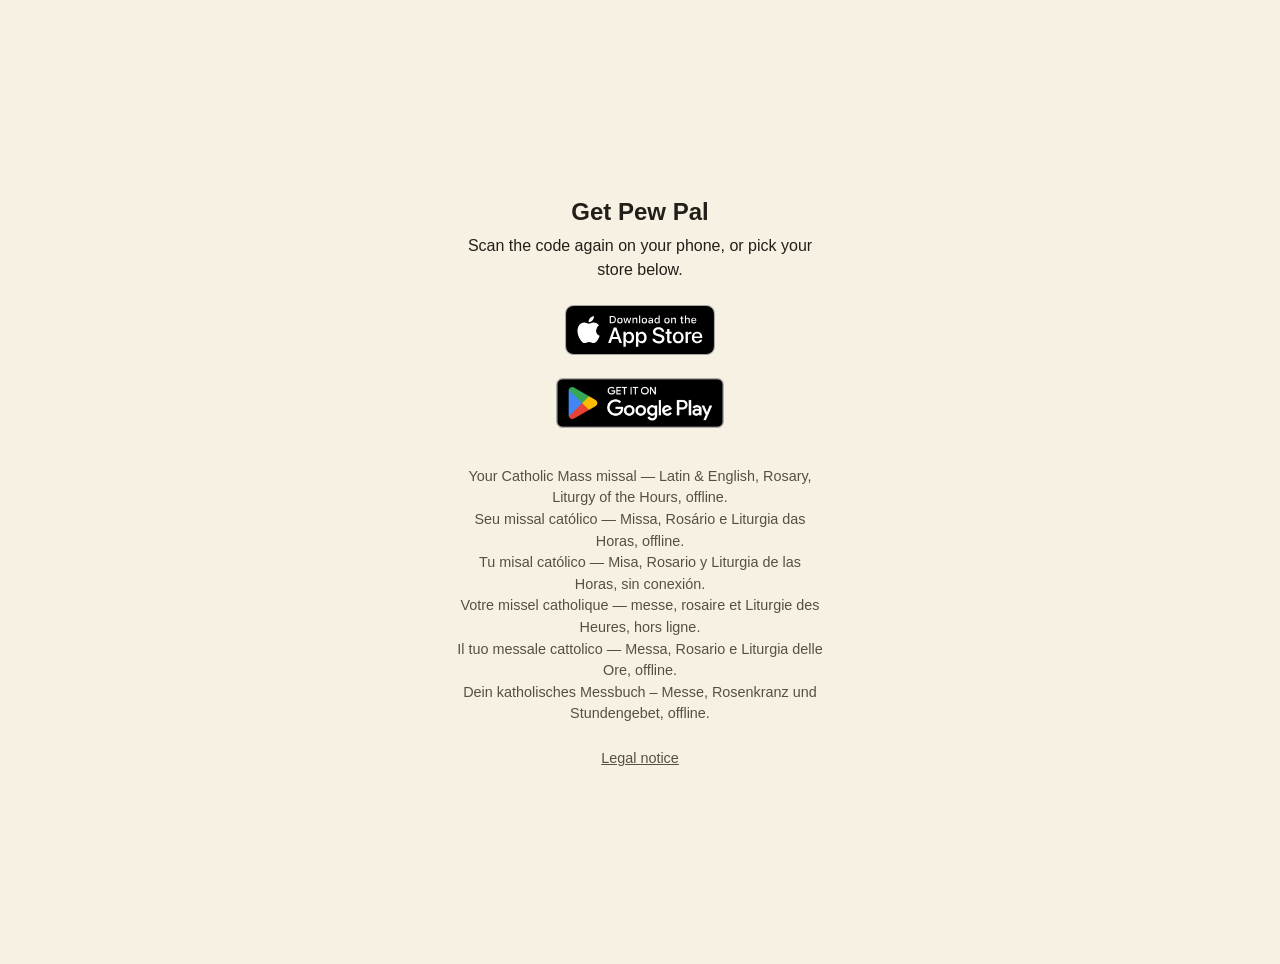
<file: get/index.html>
<!DOCTYPE html>
<html lang="en">
<head>
  <meta charset="utf-8">
  <meta name="viewport" content="width=device-width, initial-scale=1">
  <title>Get Pew Pal</title>
  <meta name="robots" content="noindex">
  <style>
    html,body{height:100%;margin:0}
    body{display:flex;flex-direction:column;align-items:center;justify-content:center;
         font-family:-apple-system,BlinkMacSystemFont,"Segoe UI",Roboto,sans-serif;
         color:#221E18;background:#F7F1E3;text-align:center;padding:2rem;gap:.6rem;line-height:1.5}
    h1{font-size:1.5rem;margin:.25rem 0}
    p{margin:.25rem 0;max-width:23rem}
    ol{text-align:left;max-width:20rem;margin:.4rem auto;font-size:1.1rem;padding-left:1.4rem}
    li{margin:.35rem 0}
    .badges{display:flex;flex-direction:column;align-items:center;gap:.2rem;margin-top:.6rem}
    .badges img.as{height:50px}
    .badges img.gp{height:74px} /* Google's badge art has built-in padding; visually matches 50px */
    .muted{color:#565044;font-size:.9rem;margin-top:.6rem}
    #inapp{display:none}
    .legal-link a{color:inherit}
  </style>
</head>
<body>
  <div id="inapp">
    <h1>Almost there &#128591;</h1>
    <p>This in-app browser can't open the App Store. One quick step:</p>
    <ol>
      <li>Tap the <strong>&#8943;</strong> menu, top-right</li>
      <li>Choose <strong>Open in browser</strong></li>
    </ol>
    <p>You'll land right on Pew Pal in the App Store &mdash; or tap below.</p>
  </div>
  <div id="main">
    <h1>Get Pew Pal</h1>
    <p id="hint">Opening your app store&hellip; if nothing happens, tap your store below.</p>
  </div>
  <div class="badges">
    <a id="as-badge" href="https://apps.apple.com/app/apple-store/id6757607612?pt=121837520&amp;ct=web-direct&amp;mt=8">
      <img class="as" src="../badges/app-store-en-us.svg" alt="Download on the App Store">
    </a>
    <a id="gp-badge" href="https://play.google.com/store/apps/details?id=com.pewpal.app&amp;referrer=utm_source%3Dweb-direct">
      <img class="gp" src="../badges/google-play-en-us.png" alt="Get it on Google Play">
    </a>
  </div>
  <p class="muted">Your Catholic Mass missal &mdash; Latin &amp; English, Rosary, Liturgy of the Hours, offline.<br>
     Seu missal cat&oacute;lico &mdash; Missa, Ros&aacute;rio e Liturgia das Horas, offline.<br>
     Tu misal cat&oacute;lico &mdash; Misa, Rosario y Liturgia de las Horas, sin conexi&oacute;n.<br>
     Votre missel catholique &mdash; messe, rosaire et Liturgie des Heures, hors ligne.<br>
     Il tuo messale cattolico &mdash; Messa, Rosario e Liturgia delle Ore, offline.<br>
     Dein katholisches Messbuch &ndash; Messe, Rosenkranz und Stundengebet, offline.</p>
  <p class="muted legal-link"><a href="../impressum.html">Legal notice</a></p>
  <script>
    // Campaign token: /get/?p=<token>. Bare /get/ predates tokens and is the live
    // TikTok bio link, so the default MUST stay "tiktok-bio" for series continuity.
    var m = /[?&]p=([a-z0-9-]{1,40})(&|$)/i.exec(location.search);
    var token = (m ? m[1] : "tiktok-bio").toLowerCase();

    // iOS campaign links need BOTH pt= and ct= to register in ASC -> Campaigns.
    var IOS_URL = "https://apps.apple.com/app/apple-store/id6757607612?pt=121837520&ct=" + token + "&mt=8";
    // Play referrer must be encoded exactly once: utm_source%3D<token>, never %253D.
    var AND_URL = "https://play.google.com/store/apps/details?id=com.pewpal.app&referrer=" + encodeURIComponent("utm_source=" + token);

    var ua = navigator.userAgent || "";
    var isAndroid = /Android/i.test(ua);
    // iPadOS 13+ masquerades as desktop Safari: MacIntel platform + touch points.
    var isIOS = /iPhone|iPad|iPod/i.test(ua) || (navigator.platform === "MacIntel" && navigator.maxTouchPoints > 1);
    // TikTok's webview can't hand off to the App Store (empirical — hence the
    // escape instructions); Meta's webviews usually can, so those get a redirect
    // attempt with the instructions left visible as the fallback.
    var isTikTok = /BytedanceWebview|musical_ly|TikTok|trill/i.test(ua);
    var isMetaApp = /Instagram|FBAN|FBAV|FB_IAB/i.test(ua);
    var os = isAndroid ? "android" : (isIOS ? "ios" : "other");

    // Retarget the fallback badges with this hit's token.
    document.getElementById("as-badge").href = IOS_URL;
    document.getElementById("gp-badge").href = AND_URL;

    // Optional click beacon (GoatCounter, cookie-less). Set GC to enable, e.g.
    // "https://pewpal.goatcounter.com/count". Empty string = disabled, page still works.
    var GC = "";
    if (GC) {
      (new Image()).src = GC + "?p=" + encodeURIComponent("/get/" + token) +
                          "&t=" + encodeURIComponent(token + " " + os);
    }

    if (isAndroid) {
      // Play https links hand off to the Play Store app even from in-app webviews.
      setTimeout(function () { location.replace(AND_URL); }, GC ? 120 : 0);
    } else if (isIOS && isTikTok) {
      document.getElementById("inapp").style.display = "block";
      document.getElementById("main").style.display = "none";
    } else if (isIOS && isMetaApp) {
      document.getElementById("inapp").style.display = "block";
      document.getElementById("main").style.display = "none";
      setTimeout(function () { location.replace(IOS_URL); }, 400);
    } else if (isIOS) {
      setTimeout(function () { location.replace(IOS_URL); }, GC ? 120 : 0);
    } else {
      document.getElementById("hint").textContent = "Scan the code again on your phone, or pick your store below.";
    }
  </script>
  <noscript><p>Pick your store above.</p></noscript>
</body>
</html>
</file>
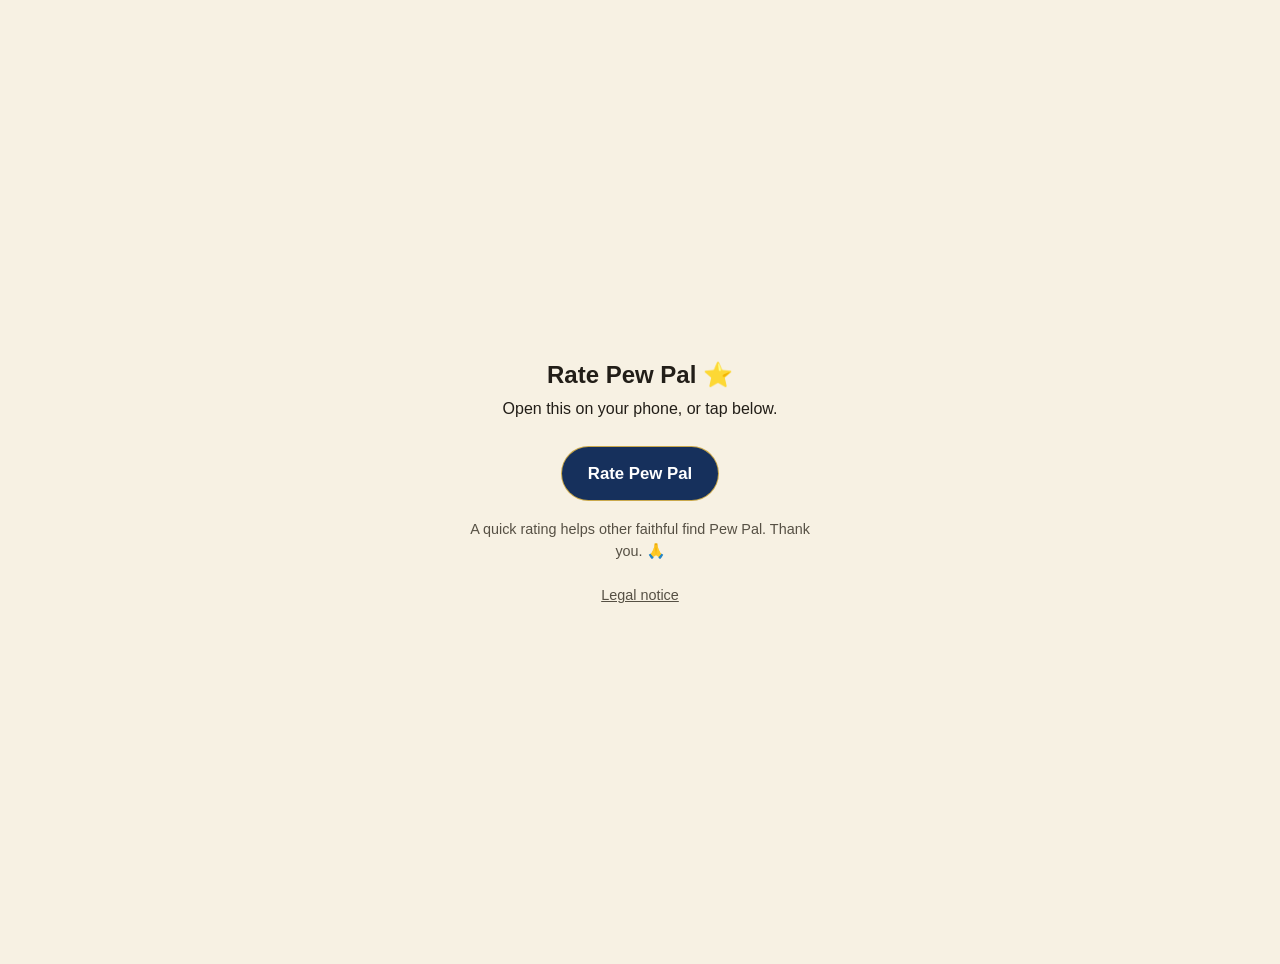
<file: rate/index.html>
<!DOCTYPE html>
<html lang="en">
<head>
  <meta charset="utf-8">
  <meta name="viewport" content="width=device-width, initial-scale=1">
  <title>Rate Pew Pal</title>
  <meta name="robots" content="noindex">
  <style>
    html,body{height:100%;margin:0}
    body{display:flex;flex-direction:column;align-items:center;justify-content:center;
         font-family:-apple-system,BlinkMacSystemFont,"Segoe UI",Roboto,sans-serif;
         color:#221E18;background:#F7F1E3;text-align:center;padding:2rem;gap:.6rem;line-height:1.5}
    h1{font-size:1.5rem;margin:.25rem 0}
    p{margin:.25rem 0;max-width:23rem}
    ol{text-align:left;max-width:20rem;margin:.4rem auto;font-size:1.1rem;padding-left:1.4rem}
    li{margin:.35rem 0}
    .btn{display:inline-block;margin-top:.8rem;padding:.85rem 1.6rem;border-radius:999px;
         background:#16305C;color:#fff;font-weight:700;text-decoration:none;font-size:1.05rem;
         box-shadow:0 0 0 1px #C9A84C}
    .muted{color:#565044;font-size:.9rem;margin-top:.6rem}
    #inapp{display:none}
    .legal-link a{color:inherit}
  </style>
</head>
<body>
  <div id="inapp">
    <h1>Almost there &#128591;</h1>
    <p>This in-app browser can't open the App Store. One quick step:</p>
    <ol>
      <li>Tap the <strong>&#8943;</strong> menu, top-right</li>
      <li>Choose <strong>Open in browser</strong></li>
    </ol>
    <p>You'll land right on the review form.</p>
  </div>
  <div id="main">
    <h1>Rate Pew Pal &#11088;</h1>
    <p id="hint">Opening the review page&hellip; if nothing happens, tap below.</p>
  </div>
  <a id="rate-btn" class="btn" href="https://apps.apple.com/app/id6757607612?action=write-review">Rate Pew Pal</a>
  <p class="muted">A quick rating helps other faithful find Pew Pal. Thank you. &#128591;</p>
  <p class="muted legal-link"><a href="../impressum.html">Legal notice</a></p>
  <script>
    // iOS -> App Store write-review deep link (opens the review form directly;
    // exempt from Apple's in-app prompt throttle). Android -> the Play listing,
    // where the rating stars sit at the top. No tokens: ratings aren't
    // source-attributable in either store, so there is nothing to carry.
    var IOS_URL = "https://apps.apple.com/app/id6757607612?action=write-review";
    var AND_URL = "https://play.google.com/store/apps/details?id=com.pewpal.app";

    var ua = navigator.userAgent || "";
    var isAndroid = /Android/i.test(ua);
    var isIOS = /iPhone|iPad|iPod/i.test(ua) || (navigator.platform === "MacIntel" && navigator.maxTouchPoints > 1);
    var isTikTok = /BytedanceWebview|musical_ly|TikTok|trill/i.test(ua);
    var isMetaApp = /Instagram|FBAN|FBAV|FB_IAB/i.test(ua);

    var btn = document.getElementById("rate-btn");
    if (isAndroid) { btn.href = AND_URL; btn.textContent = "Rate Pew Pal on Google Play"; }

    if (isAndroid) {
      location.replace(AND_URL);
    } else if (isIOS && isTikTok) {
      document.getElementById("inapp").style.display = "block";
      document.getElementById("main").style.display = "none";
    } else if (isIOS && isMetaApp) {
      document.getElementById("inapp").style.display = "block";
      document.getElementById("main").style.display = "none";
      setTimeout(function () { location.replace(IOS_URL); }, 400);
    } else if (isIOS) {
      location.replace(IOS_URL);
    } else {
      document.getElementById("hint").textContent = "Open this on your phone, or tap below.";
    }
  </script>
  <noscript><p>Tap the button above.</p></noscript>
</body>
</html>
</file>
